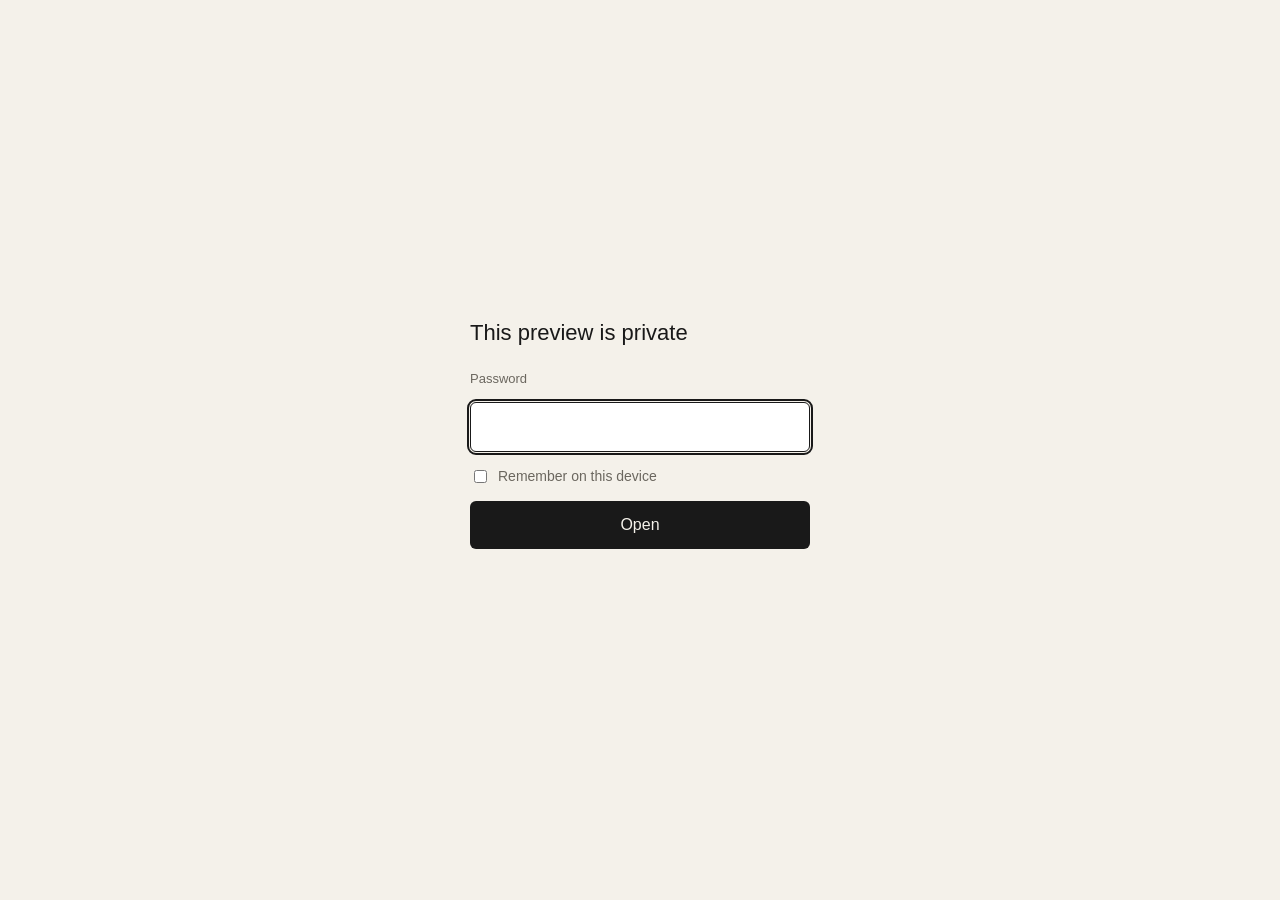
<file: index.html>
<!doctype html>
<html lang="en">
<head>
<meta charset="utf-8">
<meta name="viewport" content="width=device-width, initial-scale=1">
<meta name="robots" content="noindex, nofollow">
<title>Private preview</title>
<style>
:root{--paper:#f4f1ea;--ink:#191919;--muted:#6b675f;--line:#cfc9bf;color-scheme:light}
html,body{margin:0;height:100%;background:var(--paper);color:var(--ink);font:16px/1.5 -apple-system,BlinkMacSystemFont,"Segoe UI",Helvetica,Arial,sans-serif}
main{min-height:100%;display:flex;align-items:center;justify-content:center;padding:24px;box-sizing:border-box}
form{width:100%;max-width:340px;display:flex;flex-direction:column;gap:14px}
h1{font-size:22px;font-weight:500;margin:0 0 6px}
label{font-size:13px;color:var(--muted)}
input[type=password]{font:inherit;padding:12px 14px;border:1px solid var(--line);border-radius:6px;background:#fff;color:var(--ink)}
input[type=password]:focus{outline:2px solid var(--ink);outline-offset:1px;border-color:var(--ink)}
.row{display:flex;align-items:center;gap:8px;font-size:14px;color:var(--muted)}
button{font:inherit;padding:12px 14px;border:0;border-radius:6px;background:var(--ink);color:var(--paper);cursor:pointer}
button:disabled{opacity:.6;cursor:default}
.msg{min-height:1.5em;font-size:14px;color:#9a3412}
</style>
</head>
<body>
<main id="gate" hidden>
<form id="f">
<h1>This preview is private</h1>
<label for="pw">Password</label>
<input id="pw" type="password" autocomplete="current-password" required autofocus>
<label class="row"><input id="remember" type="checkbox"> Remember on this device</label>
<button id="go" type="submit">Open</button>
<div class="msg" id="msg" role="status" aria-live="polite"></div>
</form>
</main>
<script>
(() => {
  const SALT = 'v16nBq3YEvaF3poWIZ+WBw==', ITER = 310000, SITE = 'vcohome2', ROOT = './';
  const PAYLOAD = 'glJYRO4MBpEM7Ku0sThYUsuqEyNJu3JZnSR60iaX5a0176XWKiy++8A7KtCZzlbc3+FD3xUGmUbL6d16/9R+paml00Go7Eagmq95NuGZrIZPTeBp+N6AIb1aKcv+rgYsmojtTUKRmMsmlT2GAg1R/TQ3Y+Fkj6y7GeUBRTfbFLcidTVtsK5TRrhsJugp/0bzdZsKpCwq+GqvxAIt37BHnEIXgu8aT8PRD57uIkoMCG65T1vhLPisf9geARCqrJVC6/4Dp5uk/QWzKnFyrrSuaelYuUI8V8qVkOXSrPNLGvkxEd4A2/WCUE5GNwEzlfABiyQaUFuNJg/aI1CAgLb/BBNkhtCOx1hebsaTpOGEKJVoHaHMMr4cbyrtLz5fz/NHbVNVD4BZpdKbcSb/gfauKpxmHXGDS0VDMjfoSisaWi0LVTJWp/GCjS8fips117iUtFuU6oMnFMlEnsZRUl626+Dmjb6lxl+bB8z3U98QqxirJB+vdry3OXUvY3DBZ+FaqujL4e9NiVbfCYkfOxoiLw388H32fjKeDdPRGvlKwZSBV+Ah2r3drKZrf+vCY8qWuxR8/CqZLRlyHRA4AnbAzckWCUcaxxHHo0uv46ihzu2xLpkO1/MRrENlfZ6WoJa4Cez15AcoSgy4lEuvW0j9wYUDyNIGFNnzJTxK0KRiZ8tCL67VUL/G8XfPdTwJZIB9IX1UVg4o8xPShgqdxp2pYN+XY9lvA3clLoXdxWbeoG13YZd8ISvst2C7HFA1POHBmwWZ2Yj35Jonh7epbsiYH4yOS/0si5Vp8UXXkfj95xdyOqDcY7rv4KQZ4xUXvlozqiderRF/fkN07Df3ie+yfTAXH9sqLMG/ZlD/TBfH04jSBYuNfosN1Kc0FcSjMzcDwXfNpdr9T7YJvT4OoGB9hYJECRBs5Dk9LpaSCAU1z8igvXqHtxkd7lwDJ/e9q3dE/fWZUD+ziLZBszuwb69NUzRyyD5jqfAQp0H14omT/lxikTxFWDAtzP/c+2lsgYHtqo7pgK6IrqW7aIHeRXT2U3nIgdTNzTPZTrZ5etvpcHa7rUd+cmt/7fQypNR1VIzeei8sLM/fmgkurmTz8mpLkustuZsZfqUFAdmeMrq4fn3HDAv3VOWZ/JxXsotGvhtwAfYKEX6Nbc3/7Zb/UPA8/ysSHclBCVbeVv/SVGOGi7dCMNQ3XtujTvRYyDFcUGHeWXJ+LU8+LCxK5JOqkgPjLGUjrSbu8U7UiavBKdn3KLy9roFcncx6AYs62l7qPmY5S9gHF4TXw0ZvgBLCF94WCAI9VaO3W4pjLWbhPRV0rMpMDGvUlzqgjFNasFFryuFJ/bARKvEorQz/L66tHT61uXJJAmtoBmneOh1b3xhTF/4/[base64]/1bKeWndqhDY9+eBTGCuDtl1QF1EK75wLDAlwVVbRKUsSGb1o6To1h2sM8/iT1Ms8geks0GukofBrxau0AOr1RZxCdxG2OfnPrehfr0tN+ZyseuFxqBq9nOSemQQTXiM9ZfFrguRxNRMg+z1O5dlj7TxNsVuyjMZY2989kMYnBvBg2KtF8T3a0w94ls/r8ExZ/kBcsZkTLDY4R98HRNQaraXdxcH2w0+nvZ6eb+uuWIThDYPNlvb3KHPruNNG/LruVcDtgyoL2MWvRe991EjollJ8urnHWZG/oFa9QvlTNvxqr1MAWMHz0plKKlvPD1RX/rYqKsIYFlxm9dbD/ZJ+ttQOqx7pTDTmhdCzFJLbYRi+H950daBeUitO8SfWFvrPHUb23PsL7yqDvwpQw9Ph1ppPZsHo6XASPUFHBZXZ0s+9pYuPNX9Istx0w5YoHuFBT5+2wE2BZLwePBXRVVPBKugF5UcOeabWsBbPGk2Vf8wM0ryfLpmUBw18Y07c2XbaKJ+MLZpSemQ/pV+l62mu8h/GhMAXg9mtoQHdM3yUNRX/oFL4oUyE0lTXSM5g/+LuBK2mrL0+E5ZUpSU8E/+xsaTodo5z797VfeuPFKzD5tKnOHoKuLDkBom3apZd1WTJcaemV2Wk8DnMRWzF6vqXCSDasH0a8vg59PtTzyFnuKi2qoQgxjssyxKCEuoFBzvmN9LiGKJpioi91xq6y6TovKk1hgU6MBNvBxwC0mLXXQys3k1+ncKx57T8SZC8mKCLZgPLXJwRpI13Bwaz8sx/4BvhVxPGUJX3MSjJUPD0xEbx1RD3YBLp18mS6urTT8SXV+qGtCH11o+54Aj+BVU9CTu585KHBxsnYDshyFE4Cr8XFnafJY5mQYRdJGlkZmZatDzAWiz7+TZdkpe9Qi/Zodb4NMSF5n9jyEuaoLTNe8xuZdGVMBYxF8KOP7OKGRKPmIssWINAM7sneazvRA7oE+9xHgbgj++nx2SVYgqOjKIqoyfoqVPBrWrJQacp7buIwwYE/vB5nhtD2LLFgQo/LFRgkKqTIfRSd9IQdjxktG9/kJz9WIWvHX1ogeydNwkqxefDDICsWvlLEkzic61BAdHQcYMb4I2HcrDus2fPFjf+/qjmSpAi74qAqaIH4eaqceHdRSgabMtnPE+Lo/A4mgNU8NoIe9D+YAcqm/oCt0mM3Q4Bo4Qt77xPytthNjUM/krMXtHAnCJxebrQzytiqqJUvAZg2E8o+WDF3HquU7beJhDvOjMPbHBcLuuRVEDp+1YFF4dDAXc37dC3V84tX773nY3MVkPXXdpsKMJiukIJuwblmxFxUcEy4geOijhSouhcUTnH7TLkPyjg9gCqsjHyg50JsKtRRR50h0Xs01KC8CbK27ew/DGvr/Q3CnNqKVGDzBH1d+HGAM6AF3mTSFZ6GtYp1RQ0eXDLum0pMJszx/racZX999D9yOniPykEkaihyDDC+bLamtgcQA1JCiByyOBl5NZs6PWmwwerdv4z3RTyr4CckxoO3Sciu/Y+HPAmGr2TUrs4RNVACwoy5ZPiQD4ryD3pmQQSrtOrj4THcGELwuQU7/r3xybjTby4KHsx81OjDb6oPlvHeYjNKhGtY2FjaHYhzsgpASav96nhwpkrtdxV/IqikLtxswqXG+kxgAOwgPl0wK8BcC4eWxXoLBCNkcSJNW8bG69MZN5/BmBIUxiAOutqAhNc/ASu+/Xq1zMHxYZgwvA/FNmwQHuGAMpJA44Rq1Os0CcPtG/KU0Wt+lcWYuRXmV1fDnyHp6Rhxy0oMufbQ87yGndcL5nG8VzOB1cYJqL919RSw6rLdMpn7vf8mvhcXVpnpDum0JAYkxMTp5z+1oS/0sUKrqT//xlY8nOM9aCSQ55sny0UU69RzcaS87AOeooa8DqtWB1/eEeTo88xFtLkbYuLGQZD4Ypg2+cbvK2Mg722PvClW0mfSiXRalu8/[base64]/24j2lOgt0MmdS8Aq06d6HeKbW/Mlz3RFMWHEbOgWQZbUQR1FmR9w5EB8r1KYMzz7otzOIEogfHS3PBypxUM5jENT1IfjTSSrE2U/Xxdu+IRRjvfJhNWtN/IN4a4kmBK6vBBHIf52Lfm3lNF6lh0Tc240G81SBCURlj8kleZGRkoC33erI31M8MKdRHcm8pTxMJ55JW/QVlNJpeKaBt93D3ECUGS6YIdV1zOR9TATqHILV5FP6klyf8cRWjZnE186o8VtvPk0GDJfFXlnmvaE4fiFlgzO9h3MxGSJrYQxuLJbsbtXBj7qic/I2xqHytC1oQfM5+WQaiTkMFT6+sJQ+2qXgEYNH7o8PL1/nmyF6GRo//X8NclGrb15MBqyJqpyYRyNTDSi+vh26mYMBPwbzzfSjxpPCI/j8b+Jh5cDy2Tb4931CezuH92yUERrBIVUp/[base64]/HJH4sMw0IQTIwuwcumNVhToxu235UjIQai0fpqv/9UStlRgoFdN/pa1gGrjyQK/R5/Ad3iCTNgfUl4vigGRXk3dTtYhSRhqqedxmD4KnomwIafgl/fyIabPghlHsFWXj/ZWRUGJWfaicmtTk0/8dXthWGdIh2zPhC4COFOVZMdh3dXGZjYiRpx9SbIcjcrYzKmb7yTafFKHTWRsrWef8UCDJdkh3K4oNjGyl6sFIOfH5gYSbJXHoim9QC86N2QyL+eEzyQqa3nOHhpZ8jwu4K3uqGGSbx9h04VQrcxOtkOI2+u/8mA5K+7kdC0MUcx68aJnh0Z7dM7CEX3DpDDL8F3ucYbq/VjHAbGWj/[base64]/5X1TUY4Ium/RuuYBF3IqaC1HAW0+a2AbJCFg4tzKQo47LXsc1hH3ANDWC0vTzRW9R/CSo3q8GGWZEVqSt7BNz0OCPSz/CPHorW5oFUBDXPrqNGiAKBhdF9Kts3iQu5LWhVyXryVNswz8+pNdg9LgX18dtDx6sEGrM7BUUWB3Wv0rGPmhZhI4TychsfLi11M+5mFrk4hpnR0PiB9hxE1jq4AfQz/AqdwGQSCO7FlxZ48WlxTAPSWgl4lNh2YASkD1XdW/XRTXYwBIoa/jZTqGwaqL58G2NMv3vdCz/FQPlqwwbAM9D9uQMJ84R3jsLe1mTkidx6z6Iiw+DJ0ypqtZD0V3+kmXV406orQpggpna/9a79S+dG6YzgPgTTySFxedK5lw9znMjxCjCDa+xGKcnERTRymDDSPYpdKnzEcQRnoca+Hk7nX2yHVDNH9Ee/APOT1WP69CPOAYdUmBdAzwEZHp3G1cpCo8kUlOsLJ9q8OF2EH71DyuEcnlv4xdgWGWUCMjmC/LLtbEtcKi+ss9ZTS+JW4dbvXc+lRmmB37CmoZPyD68B97021SJTLogcFSoMhg+/9rZ/Ip/2qiNexA9Ot+iedM97XrHeGPnrnRBbMiZi0Ewk/OwyBA4VTrysKEC3hjV6tgnEmNueUJRwiH78jwlXKHaYyAtceuyuJvGJRb7IBoH+lU2D6wIt7+tDnremOCHCGkhPS99hXUQyWbOdE3RgX4Lvk/N8uZfnm8UU+JZ3EeLaTxcc2zZDGa3XivvfwChPfSyRGqsbkRI/E4MCwO+/pFarTV+uNYR0Vc8RyUVJ9SbPyUzsCHaV4Pa0yJrQp/ovfF4L3/qTYJM3AI8koyN5IuH2l9ok3HXl/F1Ap6hsI3DiOscI2Wk57ja72+xPTLqCkWuoFuZVEpHoqeF7vkSB9fh0SYhxTbcnRB2UXuIozRgt0EjSsXjYjtt3pDjEBI+41hvuJ5rP/gO3ruJohN5Ga8w3e0fx4I9VqUROhWedCv0tp3/R36YqQjUZeMFxZFLWPoEQD6RfupD+Vr9aGK9gZgh1TI1mHjc1UxGPc8rp43lhYqewAQCU4bRffSyuTV4VxGHBPMxrmA4vrrFSrjTOfGQGF9vyCUmW/ufGsZnLFlZJnDNsqNuvNdwmfzMzFUtedWPCSNecg8bThtqCU4NXz4e4k0ZrdZs59rEj6OGO1U1rl+I1VjnG6O3zpymFXj77nW7PxorTI1cjLg3CL4jMbIISZhDoaIOgAWIuSX1k/5J4VsUnpXChPWE+cVM2ABsvhX8pVkzqgp8Bc8Q8qeXyMdkzUojwEqIVf0Wtpy+ct9HFuuCBjYrhUYnxXqvMyIdqB4NaXJJbGWlYyL2mpxBxq23GbfMLMXK4iSOwoyNA0DTzwBqsnWOctVvWdnCCf/XHL61UrHfulbXN9F9BvhKd/xoZ5esxxhB1KkkfT0wD7ShLeIJ8IAIU+PaZkSNucH1jqfii6qKV6CIWDWvIkFX5Oa3PVtn3NIgvu7RgPxMBXEri2TeUL6OB8W+jM+p8b6OjbBTvkUGw2D/sxHhA9A1tQznnOu+tVuzodXltDuHMPO9vcemVsR+DKSWlQtBeslChvaJjBFkYR7fAPngzB9cf3VP0NWQ66eG6OPxoKjuRsviOp5BvlPFBsKGzyM4DLc56DfsGydM+UD3zhNAqLNEViCdLgbzX4C/5yknu5uHv8q0aRVbGI9LoEtQZYXsx5VJGt5pz6TWUeh14vPC//274m1DCafC4Za/sP+oe5CXyCjd3KnFJM2R/FKh7DlZOmOHK5CURT36zMETUh4NacFqMUKBZf2DK261nTmMiaJxnU7sty6jMBi8V8sDYiKNWvRMwsuiNvcorsTP4Ctm3L79GBKrtb8m7QVMyqKrcdmGoe20qzqwIKzMdVAVBsPA+MM3h/wUUgjfAvWUnFRdYrZogQcnrpKFzdqRYLNV7zsTBCIG4krDmRxeTi8KfoQL1fmlzMjhy3S5Ol2EnAbpW3HrI49qexp4cg6j0agwNdDZ7WUtSEtst5if6EJ7b5PgRcuSGwCQYEKpvASsRgxl3XgqrXGyuRTulvsoT9/[base64]/GdnNOnH2pNPIIo+/w1bDdocNfSPPWcAo4idERy3V7zwdb9rEnGXngChLtvJneSMdwk/B5xX9BIs4P1FAfeQrnpbo7ZWAjXANGYFLumroaBn1ZDu+ZngESiekLxlD2w4ct/F2J/i3+sQMolmq40h3z6se/7GO2X5fKsFn5Jl8ytAsMhvGWwr7tk0mweyu1EhveOqUfZ2/NigUpn9XKZd9zSL/V3GnFrn5Fpt3U9ITOKd5DBOX+grVSakBl7IUJeI/H0efWEz0JwBz5NqAGu9u6eFkNp0STn1SnIbPS2Kdh3G/UxPKTWiP/GF4SCyY2lvlNysOpxpV5tyt0skzrwhQXSA3VKtXo6KzJeAY7gIJhgBd4U/xVVBzSPGej2hg4pXtSZt37SCaBJ5MHh4dF6DM+bQddXMgLGcGFeQo7o9m81ZGRnN7OG54AYAf1o7+PZgVlZHlURfnPLwITLJbhGPk4v2siBJwX+1rV54R7ir2ejwRVYUqTmNWrJmjdGysl0XE0yO8VFjNOYph6wsPHRzKM7sbYAIQxWM/FFFIWRMm4rRjCsNih78zKUmnyKuSk/2nSHIF0MMzf0NAGal6eNX4z2Rsl6X1k7YeDPSLknymf4xajuC8XSNCAAoVXVL+y0TWX+lic73FM6w5pTMm3qoqiDwHPP+oe7R8wH4L6ssTBjm4DSaxe1M9mYsLTkSoI6NcCesr754h71jSEMN8dnIhTfqEBUOJYgHtEufeRcam1s4CTdUqzsMDs7gezi6L0+C7/cJlX3/MeMtAVeH/HDNn11LGcFezj+SC9ffIYbbT4GxvqPKP+92Y9IFgDxrsp93KmORu363luzrHxSKWh1ueYuvpjObfOkPgEYxS0GtnHpyKo6uxp5QlQ2S3ICDnzbfUy60KRrpUEDVAxsjXtQJge4hhOzyvy4jlgUd+s3hHKHTA3zPeEf1kc8/[base64]/pXk/iuFWHcmzHA0Qrn+6pI2d8nKxrBTW9Xq/7lxWS860vANuHCnb6CSlvi2cVmJ42eSy4ok7tNTLeXTeegE5wgk1+0u5bJakcEC3uQ9s6avxz9xtp4XyNShMzKMg4r2iRJaAeRjAKZy77MK4OvvDLNkyCDgRXzqbtDTtyrpOcdbV2xrz37sFcjaNjRXoMw/KWo+rN+GUc/iV+ISWSqV/uwpQJADIQUd7ZzdJ1Tak+bysw5R+ZxtWbKOD75GN9zlkyjdlqbCNSkr8aVT21wgW4nNWZbuDB0o0cs6aIMUBaUXihyiHz776varfNSov1ckks9r9UAAaG2W2Z4kOpdKMevtMzomTZfgSbiWyw7zo2jmdIx2NGtdH260nI4cZqk5F9p/kYKlAaRQBeuDaVBjJCOpJJ7QNsqRNHkhvhq1RpyRuBjr/Sl8Tjn7lSW/i/8lGLDUyjHnTZbfjotbAcUwXAvhPVpDhtB4MWPDWAC4zmvj6wfpFUvk7tOAfvvgVgYE4u8v4cVvZozZq2hyyp5w7bfoVL8Skk9svcVL9MzauUMcx3Gtlq1dhrgYRhdNDdsqn1DdT1w4KYuSi4GT3Gaf64TCAb9X/jXkfRu8W/g1BrIKElzUQM3GeIs++Ko2cgZ4Fip82arO2gBPv3QI9tac02lFYcSPTHIpkPtdqaP6pGC1f5+8KybAkc5+9YRI/WEINw7GURuAG+r3zpFAQkG4fwi80P3lQZNe/0J2TmSs6Y8uO/zKcQCakUG8ibKFyUXwLPNgViH5RKRNSPttJFWDkOjMtX98kJ5FgtIPzeiJ1lyVBbMqTfGN3x1bU5tnWJxSp+Ff/LmtVbZF/LDazS2ftjhUHZVUpBv2YuZqHyy4taoDenO0kY9RtUy/hseITVvWBFuK8Revbb6qvrbx6eXlim6W0NZzAtcJgEOOPud9lCe/5GAIVMDFiE74HE34U0a9ufloioKry4lJO9d6gLLjEZPcmRUP50aJlreQeyoctkaPsW5WeJ5a9XUa4/JwHR6eeadX4b4LpvDybYlHIDuVc+YNtuxzCE6f5TpImbN/CYmB46rFQ49M0hR8iVXF8+KPM0iH0E60tMIFMsSna4M9yZaAZDGD4Du6yG6wQMncxP6Mym5WMGoUxJvMRfdjWW2Z2uY5LkvIoLOHdXnjheFo85vSGRhDa9pK1KcG76Al/riCtKJ21kro7cZkU0+Oiksg41cz34Y1Vj8xY/t/I33+DV3Y7j6b7xWUg+rBodqSooWJO73XAle9KOYr4IQzuBOTINeiMG7WwN4i57hQSBxbaEl/NHrgxELlTwO/9rRybOpivss383pNVn0ZEsP/HhyvuAUVDeuBm4xcuDi+LvxnZyhbU1myfdMtAZWUsNQOlsGgg0OP/[base64]/SafWcRt4UNZr3qefxUJSA/TPzER+URS+5CG+VBl6MF0PckBXv0OjV2J9T3eFK9jX6V64Xldbe8ytBmd9wWDD8+yXdfBHVhpMIuTgF+7W8JsfxwiriSWIZCP5mGEgAU/HijlMz2ksqtEJuLqCg2KUuXH9OJn5PLNWgjiPs+PnLSP2+tiduE64p8DRsKJ1M7Vk09xf8V6JOI3afz/[base64]/ylPt7DV+IGz8T9pMOh9EDUYQ2/vR9KsLQ9gfXliPcvu0Ys4HzmLfEwVaY9Vh3zw/IRaqusqK4aVFc2ho504M5KuSHlJGQUBBSe8Llf09SBD9A0sKHwuPZMynEwXed24NTETI849L6aTJNEPhfN3t1UtuUB3r062b9kw6JRVebngWosaagkp7VCHtZN3b6zyiku9ZIYW2b3USDTzTWGPIO/bmaJm42BrkmOqoaHvPneYzWepKRTAOjtNNW3DNToGHhmVhFdD8yHtchaUhPMHrY2OT9ndIjjaMQ790OXEFRgb3wQqpC33ABwAK5sNhKRjognuywkdF7DiQw8PE7l0s3WpbwV/YC1mORVxLBdvOIKwnwz4EjZQxOucPm7aDP/xiHvvNLBJHQP59N2N4Pd6NnHJJP4x+xugdk5K9q1sHboN0gBpy7/vB4Zmgx/Wk90kByz37DxanUQqVM6cVSgqqxCV5S/9bbZufCu+uYR2FF5p+NNxG5+dvwLgep4MPyIUmDzlMgA/n2jMT7/un1q7QXmreq+2GhBxl+gXupnA1n+LKGTBHLv/WwLnxX7JTtrgZQG7PrIf4GvLUwP23RUQSSP7H+e7v1l2tvlpV0GdfrJnke2lsP8/kHu8Hw8KgwvQZHbfZV8P4duHtZstHrstgO4L40Hq0Z2tERXBAPHNKMnfzlm/NnxsxeIMUyYAS5qZuIPqk7/7BZKPEwFPzKAsI9hbNUZDHdt9qFgPRj09xA1uCcAotRNmK+/vNF+u/4BpoN9KJEnmO7VwVJdLMwEuSjpeG3utWkEjXSA6IYDxSCMBnVgc8tFMECTC5X5Wkm5WlftPz69tq0Cka8gNk6bPP+MraBLtU3iyD7UdmQespFK8msR9sxPzIQb9yoPzB5d+yPwVMcVULyhnQPherJzXntqFdq6XzP3EQou+kpVSQqkloZmych4UqyODtouGHyz9vLff/6aIVsbj+uOF2xiabVfXq9WPwfKri/hXKBTVj941/wAoqeoPn0HRIoHahkz4+v5Y6uWU93keRMRN60oS7WHnlIAozDx32DfFeVwX/rruAmhsX/FnPvidzRV8hYV0UGzVBH8pIII6c/6jd2Xj7nRlfhPOBQTLEK0V72yxXjyAJ3hr0gSZMuFo7vQg3ZcxbqTOb391chXO/IEh2H+Le8UWpERyHZ+h+gYdGG7YJ2ivFSKU2DB+LeqtMGKygAzVqCl8UAmnz1ahvR+Wy0YZS0Lc9otNgDR0dL5qChlT/cP//4zbWYE3CD9oiUxJzN+o0DAYnzkF+x8E3+mk/KSofWAiCVVvUW0dVrMw/Rt6RZRMJCUfI1/w+H4nhMo09mTwyQbWPyOkZ5uQc9a8zyHypqdFXdTsLiA9Q3ShHx1ImpS95xJPw0IdF0SR5Ym6R4aKc7reeB4VUokzOq22+tUrg4IaiRDsaXAxdrLz1NdNwBOnCdeiRuVHNQdRXqsjwx5B+lrR0gFzvgV0e6c13JkiBAWeEmACpSiUgk9K2WwwK4sVRheBiB84y/j8Escf1798SDPZXO9++5hNNmocAZH8pxujthqjNdiDmMiWG+nWFIjOFzTx6hW2Sh3TC/1twC2m0H14eTdiiu2hN4nzK3R4nKjviN7s4Chq9Kn499VX+VpRLeA6zXUbksn8cbfFa0E4L+fz0YSoTacIuDfXS8PcT14Si9A0seJlQoYID8pyw6Zeg3HwJKGvZ3U1h/ug7of9gQxrJlYgWe9JVwe7n8xxrC8M9YC/EDtxYseuVMy3UStDy98ZPEX6S9dtV5lzQNKS0rOy0i8kCX9gJVIzYC0QuoBpmqJb1GpB24gRxllvz+dsH6Bfh99ED8JHnVGSoubcY4FIyROLiw6JDVLeR8lJRr0P4Ktit22cW5S7tmgTDGlHktLmnz+raBcljtfaADza0Ck9jl/i3aJ5qCbGOdozQ2PNFRV4um5bQx3gTovZz05kv7FgxNZ96s23MtKsuCAy4Z69v40mQ6hFvpHcz8xfvgpezsWZTUx6SSBk+SiwDp4bNsWo+tVvjQdxON4NG86YOjDxt+HtxwLIpI+hZl2ots79SgWRmFW6hS/Nti/dZoyKTj26LxATDaHyfPf+CVGOtBeUgMCYohogC59z578nCsUHU4btEg9vEMtKxfsGEYxTirAlpA81xUYfwtNRCigNXeVB9X6KRrcChmhgHKH2y/aZDDpd32cSbBvATC2rpKRCBNialGIALeG9i9LRRCLrpFl+h29obMyS6QPTv1EWN5cP6bMLGMB83iyNj4xHcYSakmT4Rg9V9kOyozkFCGc2fX0tO/XW9g3XVKQ+gHqpcbEH5ET9pJ8lIN5RfHcCT0MoEf1PAkdHndrX1aAPGeSkbx+vk5kWN/JuxKzdOmGoeTdf7wgy98HCQbHVq2J0cr7JnaEujSroWJzK4ondnleuU41gY3UY1/ElBfy8+gdlw6Vo4CUID9OcTyhwmVU8UZ51/WUvM1ohyTiG8FpPnyD1UTCU3ExqTuh6IsFxKaATncNQwkG/1XBuev8BUqZ4bte9IKnbOH2/YfSUI1PchSCHkeA1t+nle3UZ0I4ZVxKFn702w6iwBeyq+4OX0I1iXQbFG6NPcMH3HMjNQqC4btptf1RhjP02aAZzZoBx/xFHRONaivUKlozxHLeWWsxEWyf+bJBBeRBcUWFqG24JIDWmYIE1dHzvW9iuLDnsh7ZK98jHqfNe8hHoF5AjCHcVVzhHQ83AFvqwuTt0WllUIKD2qpSg1H48ka7GCsZjRqygVQNdwAL17GLDPgUxRl8K4FIRpWC8SyR4KnR6S/6Z3LtSlyK8Ziu35vxe/plBXiKYSjp70OOrclqrt8LRbiNaptuSMtVDIHcNVdShcgbDXT9lx+6CSgHFn4MgKWBHZkkVwXKx7InA8Xdsc0U0m9IxhQ+0hYpjfaYwl/uVeNxIQgMh9d59xllAvLpqgBoNLiXn0+qmVs9t2mLh1neGnfFUYkNrHVPnjZkyLOV220AkUh+C+qCNAmkuEgKm5zWLIjzI0Z2LHp0CxQWGQjBxpw6aqQ7/dTlVOVOEEujlW38BnWk3GDaEz+zecC+ALPpaBOe2xSSu7O6P7kkqsg8X+QmFIvsBH0wHwelm+SuzjXs5pGilKDSzDUOVCLZUgnTA1auIAZxpScf1H5OOaYayo44/7T8DY2xuRd/u4+teVgKm1isqVp6OBu93Z4Do22owEli+XclCAKxgz/j2eqzXWymDRRBdsPn2F4bXrTqdmxaYlHAxELApZ1MyvFgIVU9mMWGTh9wh8LLzH790EE+qGZ3yCOQXlBO1J9xdcvei+dxt7O+K0WXKnMT6z0BNDkxauvtisjjYRBvA8fiYH/CSChrh1PotLMSp04QW+WsY9RYpPt5wqvcuuNvrdcg+9vtYj7WUkaVANBtKdR7wb3qkKWqEq1p2Ghu9+J0yxRhP987teRrOuXrOwmmtjVtaEZmwstlVOwisZp+4JycYw5fm2zgiqOSbvYad0CLOOha4TIw/TB4fZMumgrGo8oKe/PIccBXTQ5U/AVjGMqGw4Wk8h3tXJDtw+7OfqmsSO9e0lCL+DG2sgNEGa2H5Va3XMuIsaDE0LpGLYbI1Lbn+1JO+I4dIA5pT2OWT8266X5os7Gmk9XZ0VGfaMuObmqL6/WrnrnviBrcp2Jr+jBNtbs/wA+oMoc6VDc0m7tvh6OjARfuEtDmFL/7L2vNwToxkU0SeUvw368MDGSjS7hlp8X1zWK2SFYv648Sduhc3Hop0Q1r13+I8Hxit9yhPPfQ5Go5u9s+8dZPOjgeekxaODYWAzwE7Hm/Tqkkmkckjzu6GTkMICyHQqWTpy5h6Uk2JN34fhBjLHm5hUUUq6O9qR64iNLyoxNgYv/YHm0BG2QfdMroG1lu7VWqlxPXySf64e/chiV6B/N4mKCe9yy0yPgVCURGINGWe5qyka8QVpkiT2sx4rQMH04OV2pBHOXOrtLX6xC1jSfaeFnSGmYf1L07/Y16zpjS+AG9Rs67Co9keNhvtq0wO6DY9mxECZLhvd+KACrqEo2rlu7+O/rBey0C1l7xn27mPEF7s9kopzpHmVS7s+gya9A9Jkaixj/KcnouoHSKkTXTn9ghBkG7b9YiLs61+XDzpYodClbc8UK0+qe57nm7fiT9DWnA8N/xsVRmA39y2dVszYX2aigIDpQ3kKXPyCnExky+0Dx5U4tVKB0YYPULno9rwpp7oVOzJolXVKZCysdxVHyg/jTahf+FxTjMdoTyP4AU+Po4ITQ77xO/YBcXptz6lLtu/Ok01uu+5kAd3T6LzoklM2pwGTb+/KxGgRYjqoWKGG80+x3Y2JPEnb3YBYO5Lrkvg6aeWCNFOCKrWj99lnS8VZ6DqCHTSyu0PhMPt0N7r/J0YX96tBhNYuGO9eUUdbzmzNCepGMDIIcajg79bPyofiLvlhCpb36Jj04EtKd1mPKMaDzEoxd9UZJpYVn5e8m2hyRMf3bc7NkiyXfNmiMoToGOJr7dgtVNoIU377u3F/7kIFSddWCra7v19Kj8JjzsYBUYnCoX2whKaHhqXTHKJwyo1Yhy8hbv5Q';
  const KEYNAME = 'unlock:' + SITE;
  const b64d = s => Uint8Array.from(atob(s), c => c.charCodeAt(0));
  const b64e = b => btoa(String.fromCharCode(...new Uint8Array(b)));
  const TYPES = { webp: 'image/webp', png: 'image/png', jpg: 'image/jpeg', jpeg: 'image/jpeg', svg: 'image/svg+xml', mp4: 'video/mp4', webm: 'video/webm', gif: 'image/gif' };
  const $ = id => document.getElementById(id);
  const store = { get(k) { try { return sessionStorage.getItem(k) || localStorage.getItem(k); } catch { return null; } },
                  set(k, v, keep) { try { sessionStorage.setItem(k, v); if (keep) localStorage.setItem(k, v); } catch {} },
                  clear(k) { try { sessionStorage.removeItem(k); localStorage.removeItem(k); } catch {} } };
  async function derive(pw) {
    const base = await crypto.subtle.importKey('raw', new TextEncoder().encode(pw), 'PBKDF2', false, ['deriveKey']);
    return crypto.subtle.deriveKey({ name: 'PBKDF2', salt: b64d(SALT), iterations: ITER, hash: 'SHA-256' }, base, { name: 'AES-GCM', length: 256 }, true, ['decrypt']);
  }
  async function decrypt(key, bytes) {
    return crypto.subtle.decrypt({ name: 'AES-GCM', iv: bytes.slice(0, 12) }, key, bytes.slice(12));
  }
  async function open(key, msg) {
    let html = new TextDecoder().decode(await decrypt(key, b64d(PAYLOAD)));
    const paths = [...new Set([...html.matchAll(/enc:([^"]+)/g)].map(m => m[1]))];
    let done = 0;
    const urls = {};
    await Promise.all(paths.map(async p => {
      const res = await fetch(ROOT + p + '.enc');
      const plain = await decrypt(key, new Uint8Array(await res.arrayBuffer()));
      urls[p] = URL.createObjectURL(new Blob([plain], { type: TYPES[p.split('.').pop().toLowerCase()] || 'application/octet-stream' }));
      if (msg) msg.textContent = 'Opening… ' + (++done) + ' of ' + paths.length;
    }));
    html = html.replace(/enc:([^"]+)/g, (_, p) => urls[p]);
    document.open(); document.write(html); document.close();
  }
  async function fromStore() {
    const raw = store.get(KEYNAME); if (!raw) return false;
    try {
      const key = await crypto.subtle.importKey('raw', b64d(raw), { name: 'AES-GCM' }, true, ['decrypt']);
      await open(key); return true;
    } catch { store.clear(KEYNAME); return false; }
  }
  fromStore().then(ok => {
    if (ok) return;
    $('gate').hidden = false; $('pw').focus();
    $('f').addEventListener('submit', async e => {
      e.preventDefault();
      const msg = $('msg'), btn = $('go');
      btn.disabled = true; msg.style.color = 'var(--muted)'; msg.textContent = 'Checking…';
      try {
        const key = await derive($('pw').value);
        await decrypt(key, b64d(PAYLOAD));
        store.set(KEYNAME, b64e(await crypto.subtle.exportKey('raw', key)), $('remember').checked);
        await open(key, msg);
      } catch {
        btn.disabled = false; msg.style.color = ''; msg.textContent = 'That password didn’t work. Check it and try again.';
      }
    });
  });
})();
</script>
</body>
</html>
</file>
